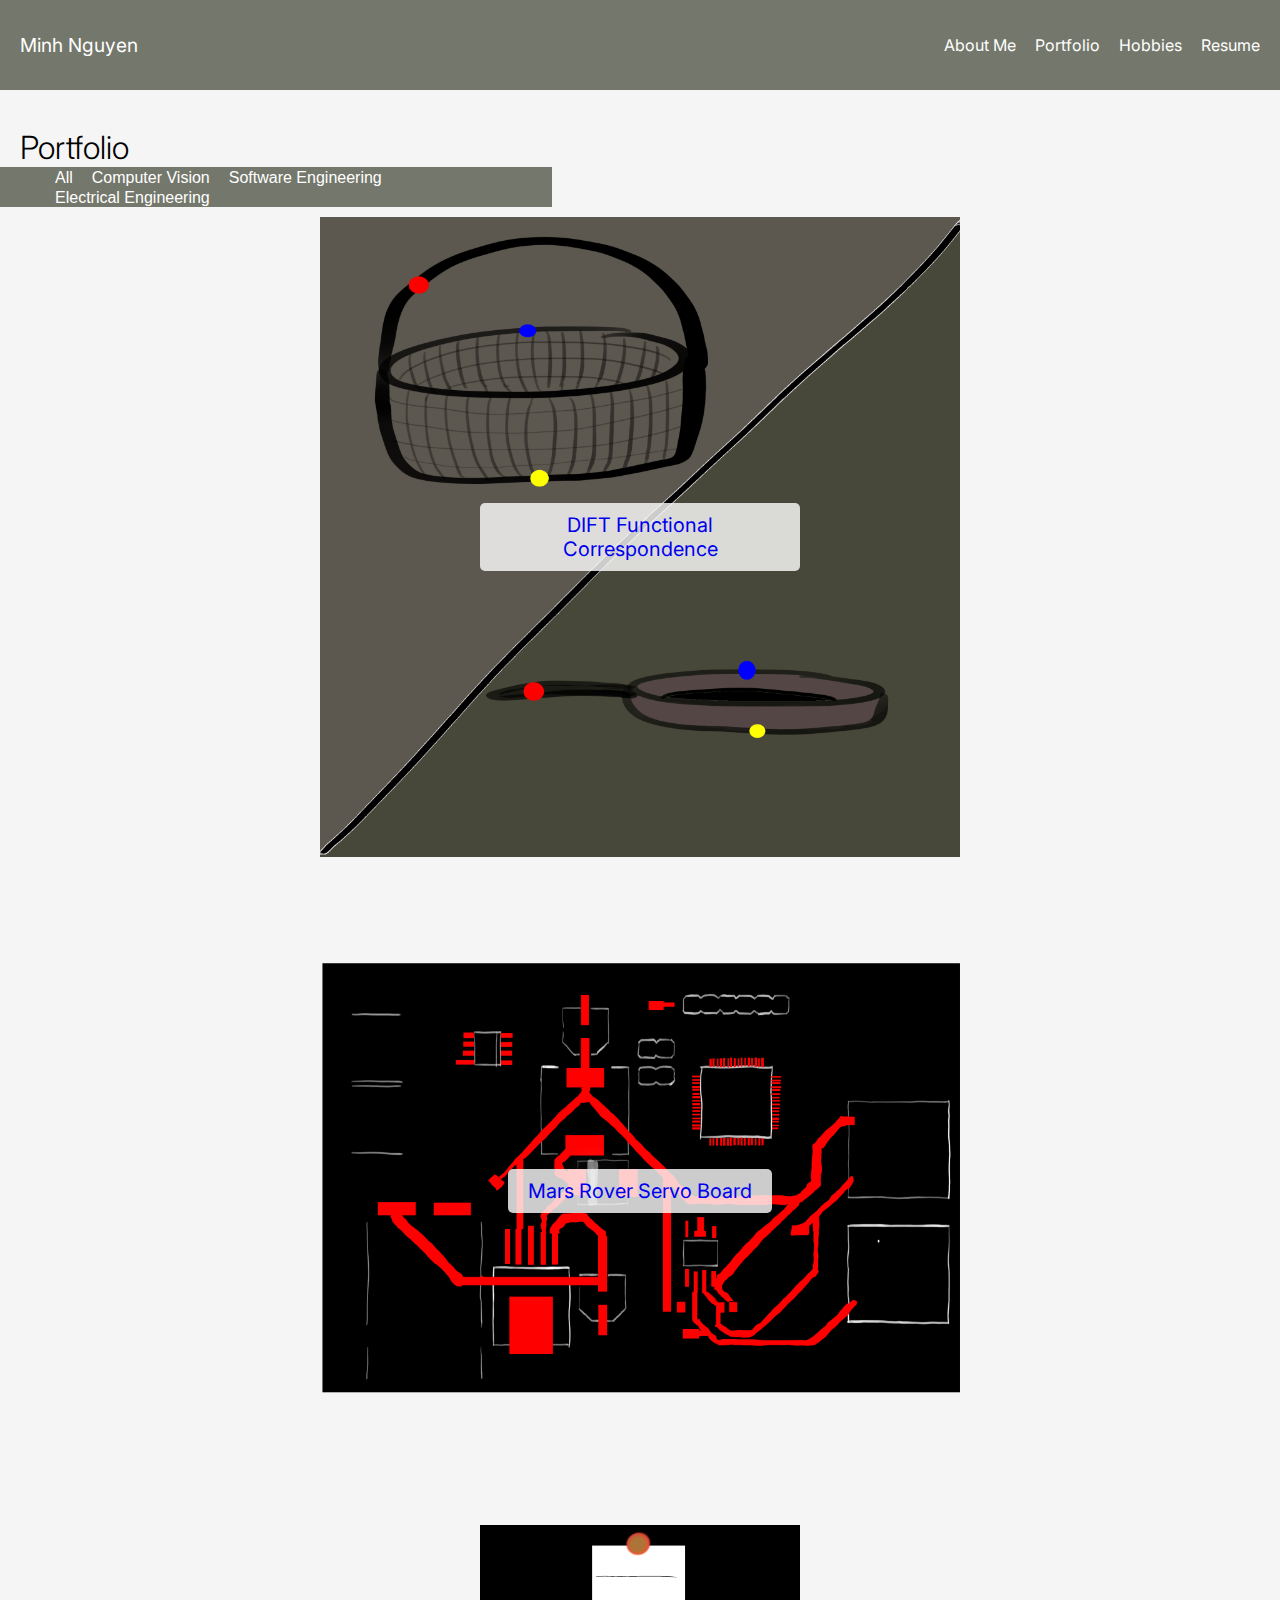
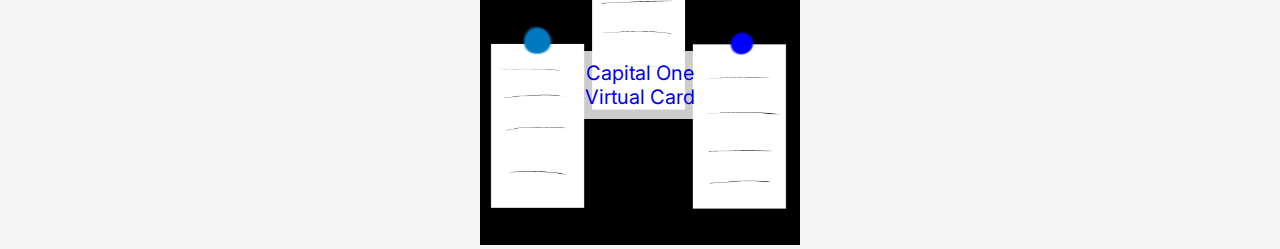
<file: portfolio.html>
<!DOCTYPE html>
<html lang="en">

<head>
  <meta charset="UTF-8">
  <meta name="viewport" content="width=device-width, initial-scale=1.0">
  <title>Minh Nguyen</title>
  <link rel="stylesheet" href="css/styles.css">
  <link rel="preconnect" href="https://fonts.googleapis.com">
  <link rel="preconnect" href="https://fonts.gstatic.com" crossorigin>
  <link href="https://fonts.googleapis.com/css2?family=Inter:wght@100..900&display=swap" rel="stylesheet">
</head>

<body>
  <header>
    <a href="index.html" class="nav_title">Minh Nguyen</a>
    <nav>
      <ul>
        <li><a href="about.html">About Me</a></li>
        <li><a href="portfolio.html">Portfolio</a></li>
        <li><a href="hobbies.html">Hobbies</a></li>
        <li><a href="resume.html">Resume</a></li>
      </ul>
    </nav>
  </header>

  <main>
    <div class="portfolio">
      <h1>Portfolio</h1>
      <div class="sort_projects">
        <ul>
          <li><button onclick="filter('all')">All</button></li>
          <li><button onclick="filter('cv')">Computer Vision</button></li>
          <li><button onclick="filter('se')">Software Engineering</button></li>
          <li><button onclick="filter('ee')">Electrical Engineering</button></li>
        </ul>
      </div>
      <div class="projects">
        <div class="container">
          <a href="projects/cv.html" class="item cv se">
            <div class="image-container">
              <img src="assets/cv.png" class="opaque-image">
              <div class="image-title">DIFT Functional Correspondence</div>
            </div>
          </a>
        </div>
        <div class="container">
          <a href="projects/rover.html" class="item ee">
            <div class="image-container">
              <img src="assets/rover.png" class="opaque-image">
              <div class="image-title">Mars Rover Servo Board</div>
          </a>
        </div>
        <div class="container">
          <a href="projects/c1.html" class="item se">
            <div class="image-container">
              <img src="assets/C1.png" class="opaque-image">
              <div class="image-title">Capital One Virtual Card</div>
          </a>
        </div>
      </div>
    </div>
  </main>
  <script src="js/scripts.js"></script>
</body>

</html>
</file>
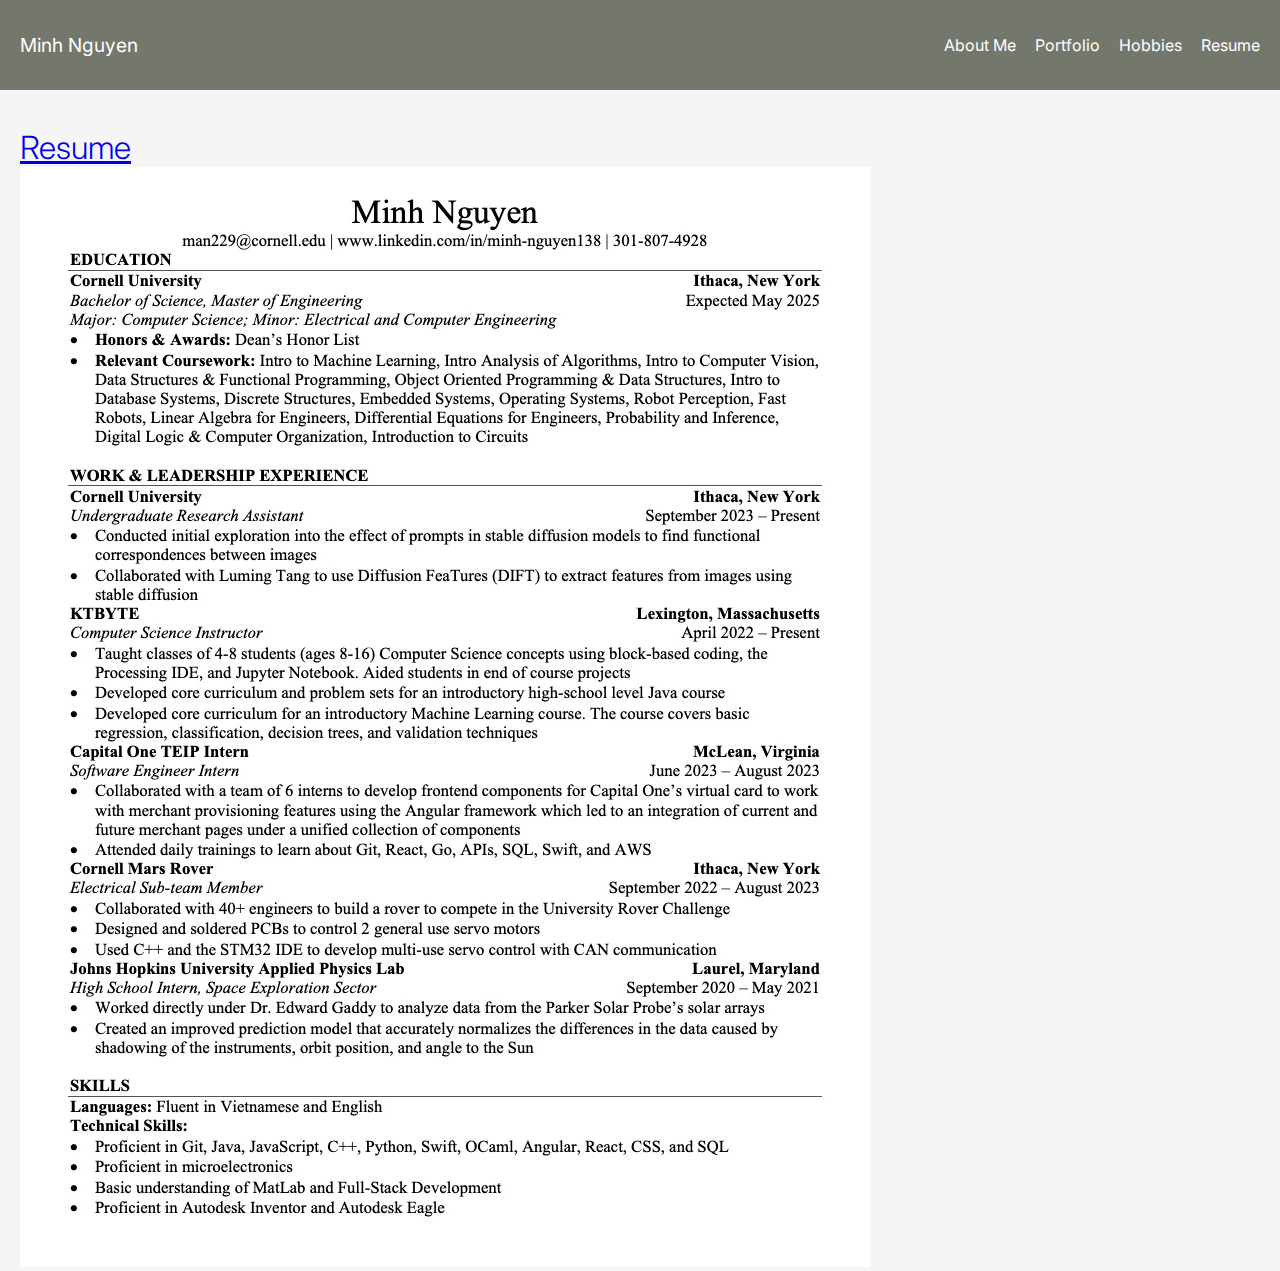
<file: resume.html>
<!DOCTYPE html>
<html lang="en">

<head>
  <meta charset="UTF-8">
  <meta name="viewport" content="width=device-width, initial-scale=1.0">
  <title>Minh Nguyen</title>
  <link rel="stylesheet" href="css/styles.css">
  <link rel="preconnect" href="https://fonts.googleapis.com">
  <link rel="preconnect" href="https://fonts.gstatic.com" crossorigin>
  <link href="https://fonts.googleapis.com/css2?family=Inter:wght@100..900&display=swap" rel="stylesheet">
</head>

<body>
  <header>
    <a href="index.html" class="nav_title">Minh Nguyen</a>
    <nav>
      <ul>
        <li><a href="about.html">About Me</a></li>
        <li><a href="portfolio.html">Portfolio</a></li>
        <li><a href="hobbies.html">Hobbies</a></li>
        <li><a href="resume.html">Resume</a></li>
      </ul>
    </nav>
  </header>

  <main>
    <div class="resume">
      <h1><a href="assets/Nguyen, Minh_Resume_2024.pdf">Resume</a></h1>
      <img src="assets/resume.jpg" alt="resume">
    </div>
  </main>
</body>

</html>
</file>
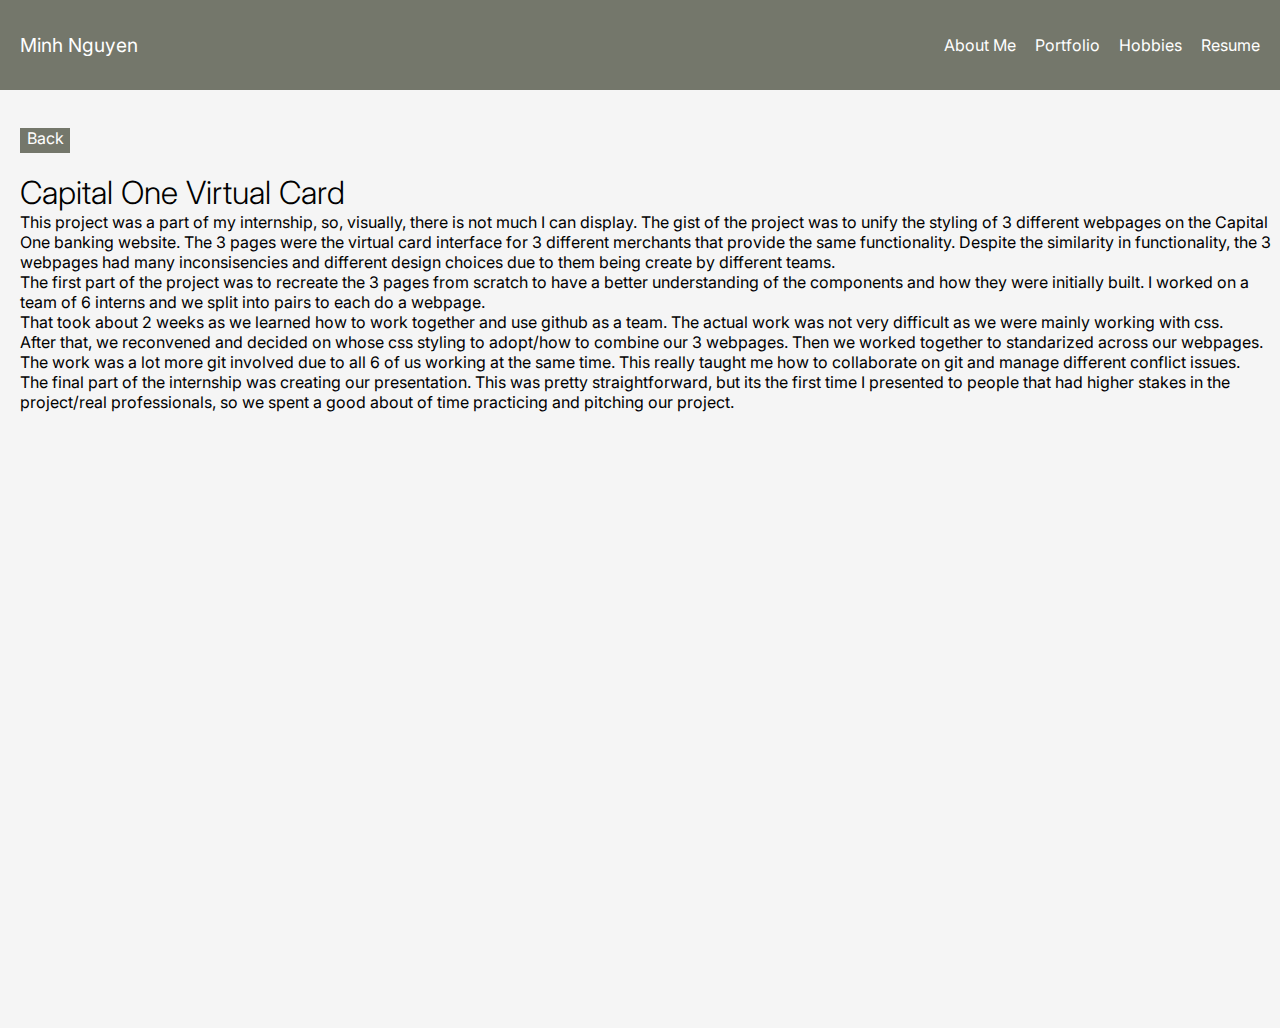
<file: projects/c1.html>
<!DOCTYPE html>
<html lang="en">

<head>
  <meta charset="UTF-8">
  <meta name="viewport" content="width=device-width, initial-scale=1.0">
  <title>Minh Nguyen</title>
  <link rel="stylesheet" href="../css/styles.css">
  <link rel="preconnect" href="https://fonts.googleapis.com">
  <link rel="preconnect" href="https://fonts.gstatic.com" crossorigin>
  <link href="https://fonts.googleapis.com/css2?family=Inter:wght@100..900&display=swap" rel="stylesheet">
</head>

<body>
  <header>
    <a href="../index.html" class="nav_title">Minh Nguyen</a>
    <nav>
      <ul>
        <li><a href="../about.html">About Me</a></li>
        <li><a href="../portfolio.html">Portfolio</a></li>
        <li><a href="../hobbies.html">Hobbies</a></li>
        <li><a href="../resume.html">Resume</a></li>
      </ul>
    </nav>
  </header>

  <main>
    <div class="project-page">
      <a class="back-button" href="../portfolio.html">Back</a>
      <h1>Capital One Virtual Card</h1>
      <img>
      <p>This project was a part of my internship, so, visually, there is not much I can display. The gist of the
        project was to unify the styling of 3 different webpages on the Capital One banking website. The 3 pages were
        the virtual card interface for 3 different merchants that provide the same functionality. Despite the similarity
        in functionality, the 3 webpages had many inconsisencies and different design choices due to them being create
        by different teams.</p>
      <p>The first part of the project was to recreate the 3 pages from scratch to have a better understanding of the
        components and how they were initially built. I worked on a team of 6 interns and we split into pairs to each do
        a webpage.</p>
      <p>That took about 2 weeks as we learned how to work together and use github as a team. The actual work was not
        very difficult as we were mainly working with css.</p>
      <p>After that, we reconvened and decided on whose css styling to adopt/how to combine our 3 webpages. Then we
        worked together to standarized across our webpages. The work was a lot more git involved due to all 6 of us
        working at the same time. This really taught me how to collaborate on git and manage different conflict issues.
      </p>
      <p>The final part of the internship was creating our presentation. This was pretty straightforward, but its the
        first time I presented to people that had higher stakes in the project/real professionals, so we spent a good
        about of time practicing and pitching our project.</p>
    </div>
  </main>
</body>

</html>
</file>
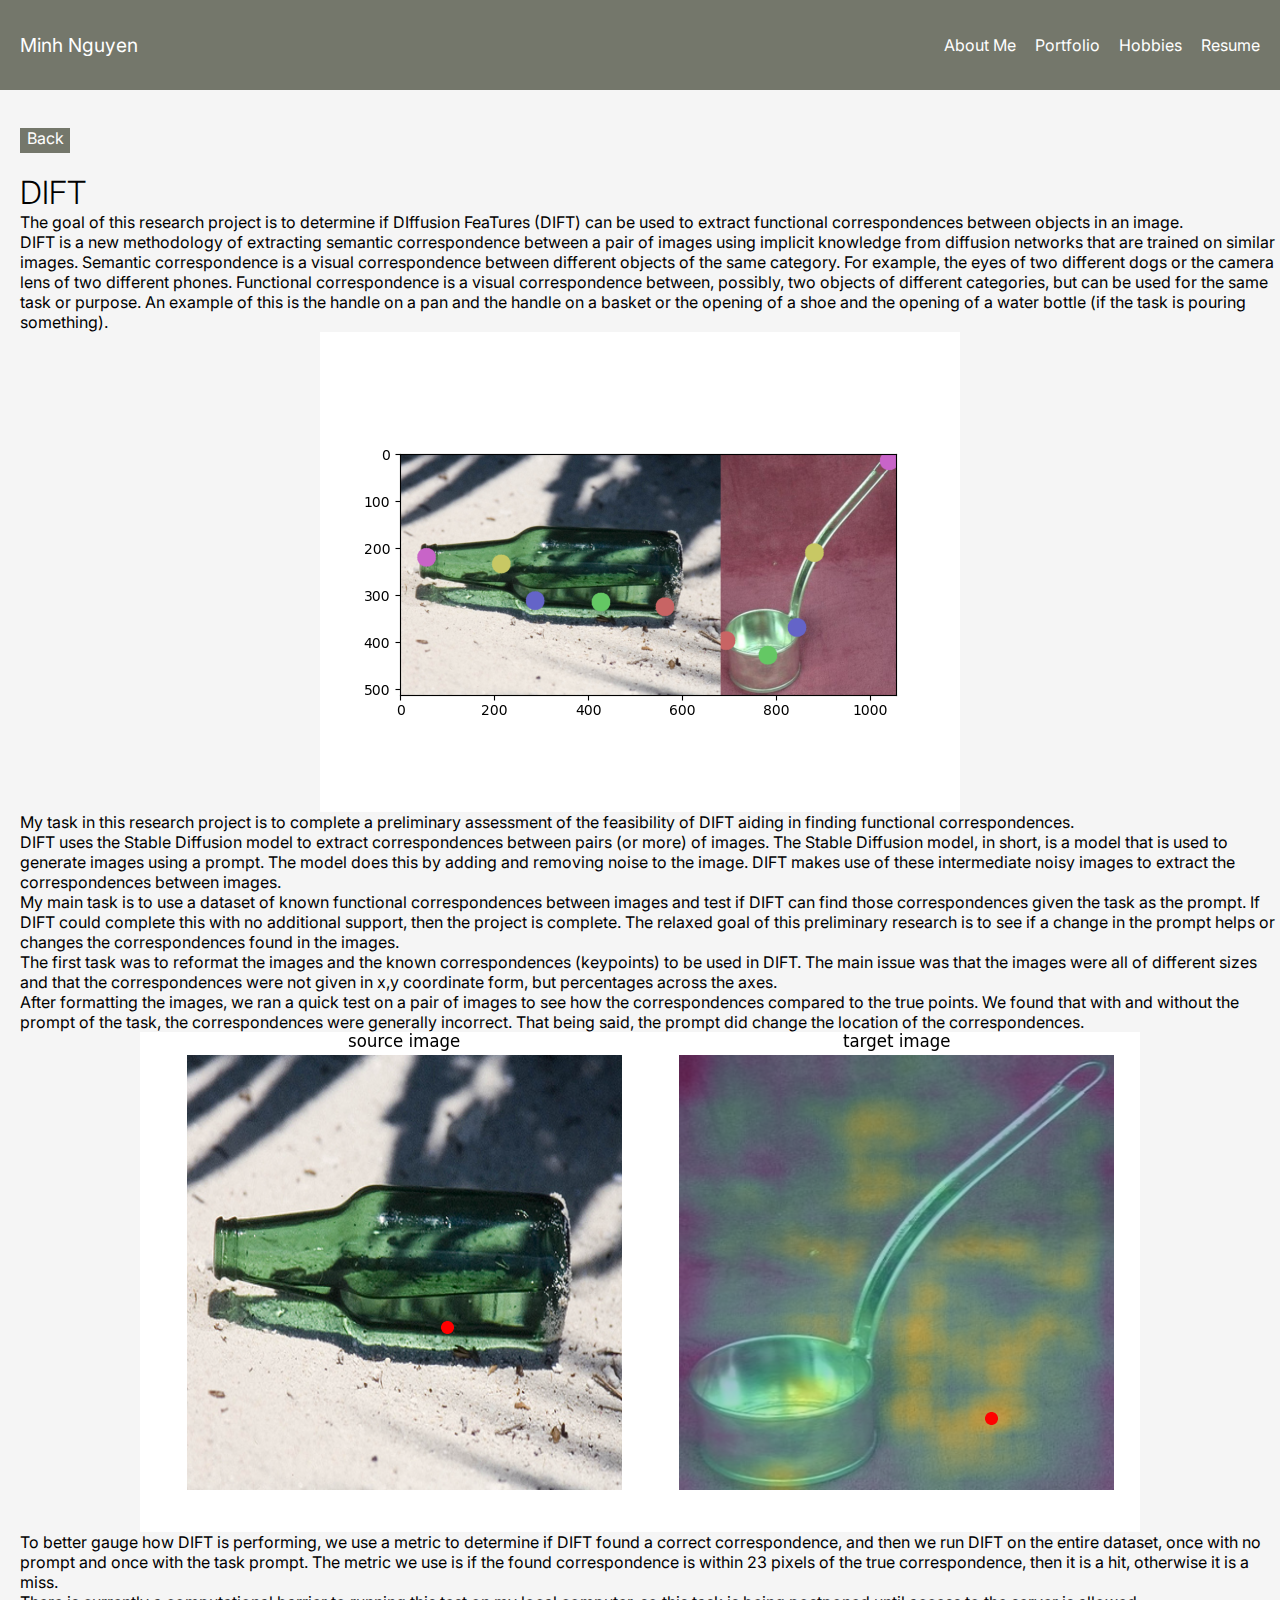
<file: projects/cv.html>
<!DOCTYPE html>
<html lang="en">

<head>
  <meta charset="UTF-8">
  <meta name="viewport" content="width=device-width, initial-scale=1.0">
  <title>Minh Nguyen</title>
  <link rel="stylesheet" href="../css/styles.css">
  <link rel="preconnect" href="https://fonts.googleapis.com">
  <link rel="preconnect" href="https://fonts.gstatic.com" crossorigin>
  <link href="https://fonts.googleapis.com/css2?family=Inter:wght@100..900&display=swap" rel="stylesheet">
</head>

<body>
  <header>
    <a href="../index.html" class="nav_title">Minh Nguyen</a>
    <nav>
      <ul>
        <li><a href="../about.html">About Me</a></li>
        <li><a href="../portfolio.html">Portfolio</a></li>
        <li><a href="../hobbies.html">Hobbies</a></li>
        <li><a href="../resume.html">Resume</a></li>
      </ul>
    </nav>
  </header>

  <main>
    <div class="project-page">
      <a class="back-button" href="../portfolio.html">Back</a>
      <h1>DIFT</h1>
      <p>The goal of this research project is to determine if DIffusion FeaTures (DIFT) can be used to extract
        functional correspondences between objects in an image. </p>
      <p>DIFT is a new methodology of extracting semantic correspondence between a pair of images using implicit
        knowledge from diffusion networks that are trained on similar images. Semantic correspondence is a visual
        correspondence between different objects of the same category. For example, the eyes of two different dogs or
        the camera lens of two different phones. Functional correspondence is a visual correspondence between, possibly,
        two objects of different categories, but can be used for the same task or purpose. An example of this is the
        handle on a pan and the handle on a basket or the opening of a shoe and the opening of a water bottle (if the
        task is pouring something).</p>
      <img src="../assets/ref_features.png">
      <p>My task in this research project is to complete a preliminary assessment of the feasibility of DIFT aiding in
        finding functional correspondences.</p>
      <p>DIFT uses the Stable Diffusion model to extract correspondences between pairs (or more) of images. The Stable
        Diffusion model, in short, is a model that is used to generate images using a prompt. The model does this by
        adding and removing noise to the image. DIFT makes use of these intermediate noisy images to extract the
        correspondences between images.</p>
      <p>My main task is to use a dataset of known functional correspondences between images and test if DIFT can find
        those correspondences given the task as the prompt. If DIFT could complete this with no additional support, then
        the project is complete. The relaxed goal of this preliminary research is to see if a change in the prompt helps
        or changes the correspondences found in the images.</p>
      <p>The first task was to reformat the images and the known correspondences (keypoints) to be used in DIFT. The
        main issue was that the images were all of different sizes and that the correspondences were not given in x,y
        coordinate form, but percentages across the axes.</p>
      <p>After formatting the images, we ran a quick test on a pair of images to see how the correspondences compared to
        the true points. We found that with and without the prompt of the task, the correspondences were generally
        incorrect. That being said, the prompt did change the location of the correspondences.</p>
      <img src="../assets/green.png">
      <p>To better gauge how DIFT is performing, we use a metric to determine if DIFT found a correct correspondence,
        and then we run DIFT on the entire dataset, once with no prompt and once with the task prompt. The metric we use
        is if the found correspondence is within 23 pixels of the true correspondence, then it is a hit, otherwise it is
        a miss.</p>
      <p>There is currently a computational barrier to running this test on my local computer, so this task is being
        postponed until access to the server is allowed.</p>
    </div>
  </main>
</body>

</html>
</file>
<file: css/styles.css>
/* Resetting default margin and padding */
* {
  margin: 0;
  padding: 0;
}

/* Ensuring full page height */
html,
body {
  height: 100%;
  background-color: #F5F5F5;
}

.nav_title {
  padding-left: 20px;
  font-size: larger;
  color: #fff;
  text-decoration: none;
}

.nav_title:hover {
  padding-left: 20px;
  font-size: larger;
  color: #000;
  text-decoration: none;
}

/* Styling the navigation bar */
/* header {
  background-color: #74776B;
  height: 10%;
  position: fixed;
  top: 0;
  width: 100%;
  display: flex;
  align-items: center;
  justify-content: space-between;
  font-family: 'Inter';
  color: #fff;
} */
header {
  background-color: #74776B;
  height: 10%;
  /* Taking 10% of the viewport height */
  position: fixed;
  top: 0;
  width: 100%;
  display: flex;
  align-items: center;
  /* Align items vertically center */
  justify-content: space-between;
  font-family: 'Inter';
  color: #fff;
  z-index: 999;
  /* Ensure header is above other content */
}

nav ul {
  list-style-type: none;
  text-align: right;
  padding-right: 20px;
}

nav ul li {
  display: inline;
  margin-left: 15px;
  /* Adjusting margin between items */
}

nav ul li:first-child {
  margin-left: 0;
  /* Removing margin for the first item */
}

nav ul li a {
  color: #fff;
  text-decoration: none;
}

nav ul li a:hover {
  color: #000;
  text-decoration: none;
}

/* Styling main content */
main {
  margin-top: 10%;
  /* Ensuring content doesn't get hidden behind nav bar */
}


/*Home page styling*/

.homepage {
  font-family: 'Inter';
  color: #000;

}

.homepage img {
  display: block;
  margin-left: auto;
  margin-right: auto;
}


/*About me styling*/

.about {
  font-family: 'Inter';
  color: #000;
}

.about h1 {
  font-weight: 300;
  padding-left: 20px;
}

.about img {
  display: block;
  margin-left: auto;
  margin-right: auto;
}

.about p {
  padding-left: 20px;
}

.about .timeline {
  margin: 20px;
  padding: 20px;
  background-color: #fff;
  border-radius: 10px;
  box-shadow: 0 4px 6px rgba(0, 0, 0, 0.1);
  position: relative;
  /* Position for line */
}

.about .timeline-col {
  display: flex;
  flex-direction: column;
}

.about .timeline-row {
  display: flex;
  flex-direction: row;
}

.about .timeline-item-right {
  margin-bottom: 40px;
  /* Increased margin for spacing */
  /* overflow: hidden; */
  /* Ensure items clear floated images */
  float: right;
  width: 100%;
  height: 50%;
}

.about .timeline-item-right img {
  width: 50%;
  /* Quarter of the screen */
  border-radius: 5px;
  /* Square image */
  margin-right: 20px;
  float: right;
}

.about .timeline-item-right p {
  float: right;
  margin-top: 0;
}

.about .timeline-text {
  display: flex;
  flex-direction: column;
}

.about .timeline-item-left {
  margin-bottom: 40px;
  /* Increased margin for spacing */
  /* overflow: hidden; */
  /* Ensure items clear floated images */
  float: left;
  width: 100%;
  height: 50%;
}

.about .timeline-item-left img {
  width: 50%;
  /* Quarter of the screen */
  border-radius: 5px;
  /* Square image */
  margin-right: 20px;
  float: left;
}

.about .timeline-item-left p {
  float: left;
  margin-top: 0;
}

/*Portfolio styling*/

.portfolio {
  font-family: 'Inter';
  color: #000;
}

.portfolio h1 {
  font-weight: 300;
  padding-left: 20px;
}

.portfolio .sort_projects {
  width: 40%;
  height: 40px;
  padding-left: 40px;
  display: flex;
  align-items: center;
  background-color: #74776B;
}

.portfolio .sort_projects button {
  border: none;
  background: none;
  padding: 0;
  margin: 0;
  font-size: medium;
  color: #FFF;
}

.portfolio .sort_projects button:hover {
  border: none;
  background: none;
  padding: 0;
  margin: 0;
  font-size: medium;
  color: #000;
}

.portfolio .sort_projects ul {
  list-style-type: none;
  text-align: left;
  color: #FFF;
}

.portfolio .sort_projects ul li {
  display: inline;
  margin-left: 15px;
}

.portfolio .container {
  width: 50%;
  text-align: center;
  margin: 0 auto;
  margin-top: 10px;
}

.portfolio .image-container {
  position: relative;
  display: inline-block;
}

.portfolio .opaque-image {
  display: block;
  width: 100%;
  height: auto;
  opacity: 1;
  /* initially opaque */
  transition: opacity 0.3s ease-in-out;
  /* smooth transition */
}

.portfolio .image-container:hover .opaque-image {
  opacity: 0.5;
  /* make image more visible on hover */
}

.portfolio .image-title {
  position: absolute;
  top: 50%;
  left: 50%;
  transform: translate(-50%, -50%);
  background-color: rgba(255, 255, 255, 0.8);
  /* semi-transparent white background for better readability */
  padding: 10px 20px;
  border-radius: 5px;
  font-size: 20px;
}

.portfolio .item {
  display: block;
}

.portfolio .hide {
  display: none;
}


/*Hobbies styling*/

.hobbies {
  font-family: 'Inter';
  color: #000;
}

.hobbies h1 {
  font-weight: 300;
  padding-left: 20px;
}

.hobbies .timeline {
  margin: 20px;
  padding: 20px;
  background-color: #fff;
  border-radius: 10px;
  box-shadow: 0 4px 6px rgba(0, 0, 0, 0.1);
  position: relative;
  /* Position for line */
}

.hobbies .timeline-col {
  display: flex;
  flex-direction: column;
}

.hobbies .timeline-row {
  display: flex;
  flex-direction: row;
}

.hobbies .timeline-item-right {
  margin-bottom: 40px;
  /* Increased margin for spacing */
  /* overflow: hidden; */
  /* Ensure items clear floated images */
  float: right;
  width: 100%;
  height: 50%;
}

.hobbies .timeline-item-right img {
  width: 40%;
  /* Quarter of the screen */
  border-radius: 5px;
  /* Square image */
  margin-right: 20px;
  float: right;
}

.hobbies .timeline-item-right p {
  float: right;
  margin-top: 0;
}

.hobbies .timeline-text {
  display: flex;
  flex-direction: column;
}

.hobbies .timeline-item-left {
  margin-bottom: 40px;
  /* Increased margin for spacing */
  /* overflow: hidden; */
  /* Ensure items clear floated images */
  float: left;
  width: 100%;
  height: 50%;
}

.hobbies .timeline-item-left img {
  width: 40%;
  /* Quarter of the screen */
  border-radius: 5px;
  /* Square image */
  margin-right: 20px;
  float: left;
}

.hobbies .timeline-item-left p {
  float: left;
  margin-top: 0;
}

/*Resume styling*/

.resume {
  font-family: 'Inter';
  color: #000;
}

.resume h1 {
  font-weight: 300;
  padding-left: 20px;
}

.resume img {
  padding-left: 20px;
}

/*Project Pages styling*/
.project-page {
  font-family: 'Inter';
  color: #000;
}

.project-page h1 {
  font-weight: 300;
  padding-left: 20px;
}

.project-page p {
  padding-left: 20px;
}

.project-page .back-button {
  margin-left: 20px;
  margin-bottom: 20px;
  display: inline-block;
  width: 50px;
  /* Adjust width to desired size */
  height: 25px;
  /* Ensure height matches width to create a square button */
  background-color: #74776B;
}

.project-page a {
  color: #fff;
  text-decoration: none;
  text-align: center;
}

.project-page img {
  display: block;
  margin-left: auto;
  margin-right: auto;
}
</file>
